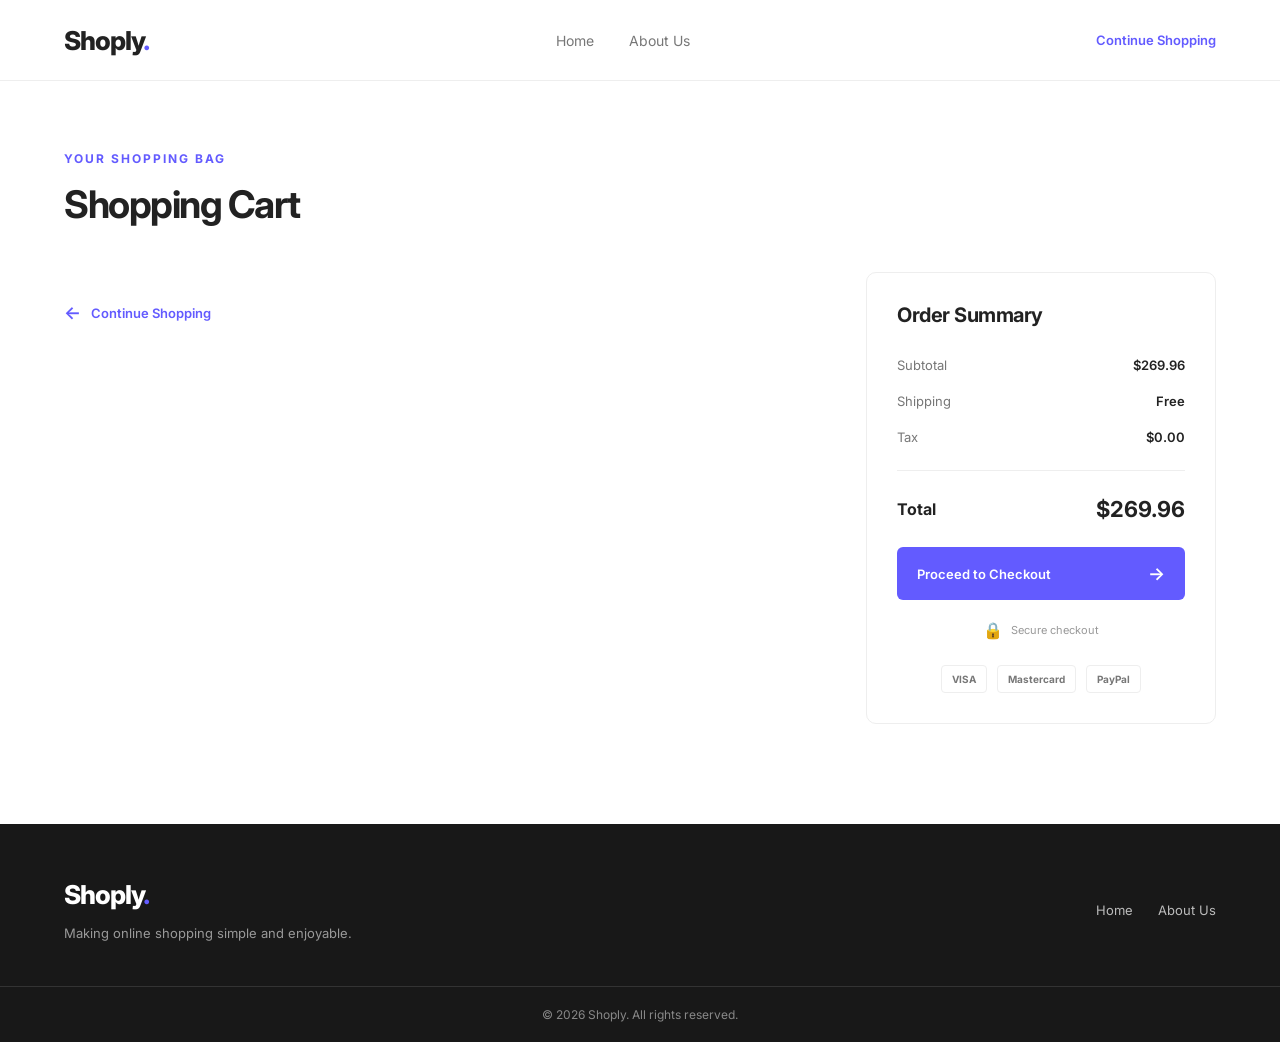
<file: cart/index.html>
<!doctype html>
<html lang="en">
  <head>
    <meta charset="UTF-8" />
    <meta name="viewport" content="width=device-width, initial-scale=1.0" />

    <title>Shopping Cart | Shoply</title>

    <link rel="stylesheet" href="./cart.css" />
  </head>
  <body>
    <!-- Header -->
    <header class="header">
      <div class="container header-content">
        <a href="../index.html" class="logo"> Shoply<span>.</span> </a>

        <nav class="navigation">
          <a href="../index.html">Home</a>
          <a href="../pages/about/about.html">About Us</a>
        </nav>

        <a href="../index.html" class="continue-shopping">
          Continue Shopping
        </a>
      </div>
    </header>

    <!-- Main Cart Section -->
    <main class="container cart-section">
      <div class="cart-heading">
        <div>
          <span class="section-subtitle">YOUR SHOPPING BAG</span>
          <h1>Shopping Cart</h1>
        </div>

        <span class="cart-items-count" id="cartItemsCount"></span>
      </div>

      <div class="cart-layout">
        <!-- Cart Items -->
        <section class="cart-items" id="cartItems">
          <!-- Cart Items -->
          

          <a href="../index.html" class="back-to-shop">
            <span>←</span>
            Continue Shopping
          </a>
        </section>

        <!-- Order Summary -->
        <aside class="order-summary">
          <h2>Order Summary</h2>

          <div class="summary-row">
            <span>Subtotal</span>
            <span>$269.96</span>
          </div>

          <div class="summary-row">
            <span>Shipping</span>
            <span class="free-shipping">Free</span>
          </div>

          <div class="summary-row">
            <span>Tax</span>
            <span>$0.00</span>
          </div>

          <div class="summary-divider"></div>

          <div class="summary-total">
            <span>Total</span>
            <span>$269.96</span>
          </div>

          <button class="checkout-btn" type="button">
            Proceed to Checkout
            <span>→</span>
          </button>

          <div class="secure-checkout">
            <span>🔒</span>
            <p>Secure checkout</p>
          </div>

          <div class="payment-methods">
            <span>VISA</span>
            <span>Mastercard</span>
            <span>PayPal</span>
          </div>
        </aside>
      </div>
    </main>

    <!-- Footer -->
    <footer class="footer">
      <div class="container footer-content">
        <div>
          <a href="../index.html" class="logo"> Shoply<span>.</span> </a>

          <p>Making online shopping simple and enjoyable.</p>
        </div>

        <div class="footer-links">
          <a href="../index.html">Home</a>
          <a href="../pages/about/about.html">About Us</a>
        </div>
      </div>

      <div class="footer-bottom">
        <p>© 2026 Shoply. All rights reserved.</p>
      </div>
    </footer>

    <script src="./cart.js"></script>
  </body>
</html>
</file>
<file: cart/cart.css>
/* Google Font */
@import url("https://fonts.googleapis.com/css2?family=Inter:wght@400;500;600;700;800&display=swap");

/* Reset */
* {
  margin: 0;
  padding: 0;
  box-sizing: border-box;
}

body {
  font-family: "Inter", sans-serif;
  color: #222;
  background-color: #fff;
}

a {
  text-decoration: none;
  color: inherit;
}

button {
  font-family: inherit;
  cursor: pointer;
}

.container {
  width: 90%;
  max-width: 1200px;
  margin: 0 auto;
}

/* Header */
.header {
  border-bottom: 1px solid #eee;
  background-color: #fff;
  position: sticky;
  top: 0;
  left: 0;
  right: 0;
  z-index: 999;
}

.header-content {
  height: 80px;
  display: flex;
  align-items: center;
  justify-content: space-between;
}

.logo {
  font-size: 26px;
  font-weight: 800;
  letter-spacing: -1px;
}

.logo span {
  color: #635bff;
}

.navigation {
  display: flex;
  gap: 35px;
}

.navigation a {
  color: #777;
  font-size: 14px;
  transition: 0.3s;
}

.navigation a:hover {
  color: #635bff;
}

.continue-shopping {
  font-size: 13px;
  font-weight: 600;
  color: #635bff;
}

/* Cart Section */
.cart-section {
  padding-top: 70px;
  padding-bottom: 100px;
}

.cart-heading {
  display: flex;
  justify-content: space-between;
  align-items: end;
  margin-bottom: 45px;
}

.section-subtitle {
  display: block;
  margin-bottom: 15px;
  color: #635bff;
  font-size: 12px;
  font-weight: 700;
  letter-spacing: 2px;
}

.cart-heading h1 {
  font-size: 38px;
  letter-spacing: -1.5px;
}

.cart-items-count {
  color: #888;
  font-size: 14px;
}

/* Cart Layout */
.cart-layout {
  display: grid;
  grid-template-columns: 1fr 350px;
  gap: 50px;
  align-items: start;
}

/* Cart Items */
.cart-items {
  display: flex;
  flex-direction: column;
}

.cart-item {
  display: grid;
  grid-template-columns: 130px 1fr auto;
  gap: 25px;
  padding: 30px 0;
  border-bottom: 1px solid #eee;
}

.cart-item:first-child {
  padding-top: 0;
}

.cart-item-image {
  width: 130px;
  height: 140px;
  overflow: hidden;
  border-radius: 8px;
  background-color: #f7f7f7;
}

.cart-item-image img {
  width: 100%;
  height: 100%;
  object-fit: cover;
}

.cart-item-details {
  display: flex;
  flex-direction: column;
  justify-content: space-between;
}

.product-category {
  color: #635bff;
  font-size: 11px;
  font-weight: 700;
  text-transform: uppercase;
  letter-spacing: 1px;
}

.cart-item-info h2 {
  margin: 10px 0;
  font-size: 17px;
  font-weight: 600;
}

.cart-item-info p {
  max-width: 350px;
  color: #888;
  font-size: 13px;
  line-height: 1.7;
}

/* Quantity and Remove */
.cart-item-actions {
  display: flex;
  align-items: center;
  gap: 20px;
  margin-top: 20px;
}

.quantity-control {
  display: flex;
  align-items: center;
  gap: 15px;
  padding: 7px 12px;
  border: 1px solid #eee;
  border-radius: 6px;
}

.quantity-control button {
  border: none;
  background: none;
  color: #555;
  font-size: 18px;
}

.quantity-control span {
  min-width: 15px;
  text-align: center;
  font-size: 13px;
}

.remove-btn {
  border: none;
  background: none;
  color: #999;
  font-size: 12px;
  transition: 0.3s;
}

.remove-btn:hover {
  color: #e53935;
}

/* Item Price */
.cart-item-price {
  font-size: 16px;
  font-weight: 700;
  white-space: nowrap;
}

/* Continue Shopping */
.back-to-shop {
  display: inline-flex;
  align-items: center;
  gap: 10px;
  margin-top: 30px;
  color: #635bff;
  font-size: 13px;
  font-weight: 600;
}

.back-to-shop span {
  font-size: 18px;
}

/* Order Summary */
.order-summary {
  padding: 30px;
  border: 1px solid #eee;
  border-radius: 10px;
  background-color: #fff;
}

.order-summary h2 {
  margin-bottom: 30px;
  font-size: 20px;
  letter-spacing: -0.5px;
}

.summary-row {
  display: flex;
  justify-content: space-between;
  margin-bottom: 20px;
  color: #777;
  font-size: 13px;
}

.summary-row span:last-child {
  color: #222;
  font-weight: 600;
}

.summary-row .free-shipping {
  color: #269c65;
}

.summary-divider {
  height: 1px;
  margin: 25px 0;
  background-color: #eee;
}

.summary-total {
  display: flex;
  justify-content: space-between;
  align-items: center;
  margin-bottom: 25px;
  font-size: 16px;
  font-weight: 700;
}

.summary-total span:last-child {
  font-size: 22px;
}

/* Checkout Button */
.checkout-btn {
  width: 100%;
  display: flex;
  align-items: center;
  justify-content: space-between;
  padding: 16px 20px;
  border: none;
  border-radius: 6px;
  background-color: #635bff;
  color: #fff;
  font-size: 13px;
  font-weight: 600;
  transition: 0.3s;
}

.checkout-btn:hover {
  background-color: #5047e5;
}

.checkout-btn span {
  font-size: 18px;
}

/* Secure Checkout */
.secure-checkout {
  display: flex;
  justify-content: center;
  align-items: center;
  gap: 8px;
  margin-top: 20px;
}

.secure-checkout p {
  color: #999;
  font-size: 11px;
}

.payment-methods {
  display: flex;
  justify-content: center;
  flex-wrap: wrap;
  gap: 10px;
  margin-top: 25px;
}

.payment-methods span {
  padding: 7px 10px;
  border: 1px solid #eee;
  border-radius: 4px;
  color: #777;
  font-size: 10px;
  font-weight: 700;
}

/* Footer */
.footer {
  padding-top: 55px;
  background-color: #181818;
  color: #fff;
}

.footer-content {
  display: flex;
  justify-content: space-between;
  align-items: center;
  padding-bottom: 45px;
}

.footer-content p {
  margin-top: 15px;
  color: #999;
  font-size: 13px;
}

.footer-links {
  display: flex;
  gap: 25px;
}

.footer-links a {
  color: #bbb;
  font-size: 13px;
  transition: 0.3s;
}

.footer-links a:hover {
  color: #fff;
}

.footer-bottom {
  padding: 20px;
  border-top: 1px solid #333;
  text-align: center;
}

.footer-bottom p {
  color: #888;
  font-size: 12px;
}

/* Responsive */
@media (max-width: 1000px) {
  .cart-layout {
    grid-template-columns: 1fr;
    gap: 40px;
  }

  .order-summary {
    max-width: 500px;
  }
}

@media (max-width: 650px) {
  .header-content {
    height: 70px;
  }

  .logo {
    font-size: 22px;
  }

  .navigation {
    gap: 12px;
  }

  .navigation a {
    font-size: 12px;
  }

  .continue-shopping {
    display: none;
  }

  .cart-section {
    padding-top: 50px;
    padding-bottom: 70px;
  }

  .cart-heading h1 {
    font-size: 30px;
  }

  .cart-item {
    grid-template-columns: 90px 1fr;
    gap: 15px;
  }

  .cart-item-image {
    width: 90px;
    height: 110px;
  }

  .cart-item-info h2 {
    font-size: 15px;
  }

  .cart-item-info p {
    font-size: 12px;
  }

  .cart-item-price {
    grid-column: 2;
    grid-row: 1;
    justify-self: end;
    align-self: start;
    font-size: 14px;
  }

  .cart-item-details {
    grid-column: 1 / -1;
  }

  .cart-item-actions {
    margin-top: 15px;
  }

  .order-summary {
    padding: 25px 20px;
  }

  .footer-content {
    flex-direction: column;
    align-items: flex-start;
    gap: 30px;
  }

  .footer-links {
    flex-wrap: wrap;
    gap: 18px;
  }
}
</file>
